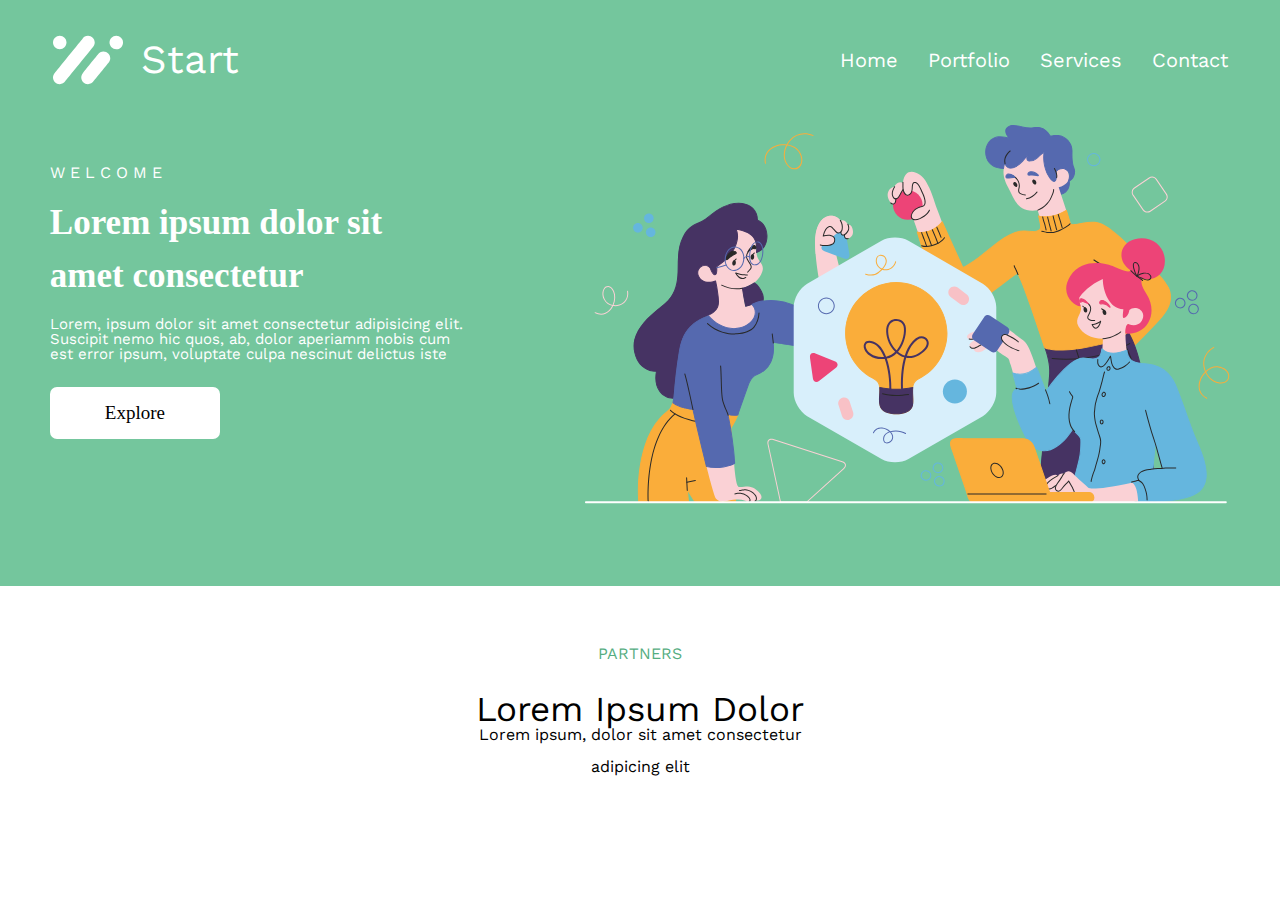
<file: index.html>
<!doctype html>
<html lang="en">

<head>
  <meta charset="UTF-8" />
  <meta name="viewport" content="width=device-width, initial-scale=1.0" />
  <title>Document</title>
  <link rel="preconnect" href="https://fonts.googleapis.com" />
  <link rel="preconnect" href="https://fonts.gstatic.com" crossorigin />
  <link
    href="https://fonts.googleapis.com/css2?family=Hind+Mysuru:wght@300;400;500;600;700&family=Lato:ital,wght@0,100;0,300;0,400;0,700;0,900;1,100;1,300;1,400;1,700;1,900&family=Poppins:ital,wght@0,100;0,200;0,300;0,400;0,500;0,600;0,700;0,800;0,900;1,100;1,200;1,300;1,400;1,500;1,600;1,700;1,800;1,900&family=Work+Sans:ital,wght@0,100..900;1,100..900&display=swap"
    rel="stylesheet" />
  <link rel="stylesheet" href="reset.css" />
  <link rel="stylesheet" href="style.css" />
</head>

<body>
  <div class="hed-sect">
  <header>
    <h1>
      <img src="logo.svg" alt="" />
      Start
    </h1>

    <nav>
      <ul>
        <li>
          <a href="#">Home</a>
        </li>
        <li>
          <a href="#">Portfolio</a>
        </li>
        <li>
          <a href="#">Services</a>
        </li>
        <li>
          <a href="#">Contact</a>
        </li>
      </ul>
    </nav>
  </header>

  <section class="header-bot">
    <div class="welcome">
      <h2 class="wel">WELCOME</h2>
      <h3 class="left-text">Lorem ipsum dolor sit <br>amet consectetur</h3>
      <h4 class="grey-text">Lorem, ipsum dolor sit amet consectetur adipisicing elit. Suscipit nemo hic quos, ab, dolor aperiamm nobis cum est error ipsum, voluptate culpa nescinut delictus iste</h4>
      <button class="first-btn"><h4 class="btn-text">Explore</h4></button>
    </div>
    <div class="group">
      <img src="group.svg" alt="group" class="right-img">
    </div>
  </section>

</div>

<section class="partners">
  <h2 class="partners-text">PARTNERS</h2>
  <h3 class="text-lorem">Lorem Ipsum Dolor</h3>
  <h3>Lorem ipsum, dolor sit amet consectetur</h3>
  <br>
  <h3>adipicing elit</h3>
</section>

</body>

</html>
</file>
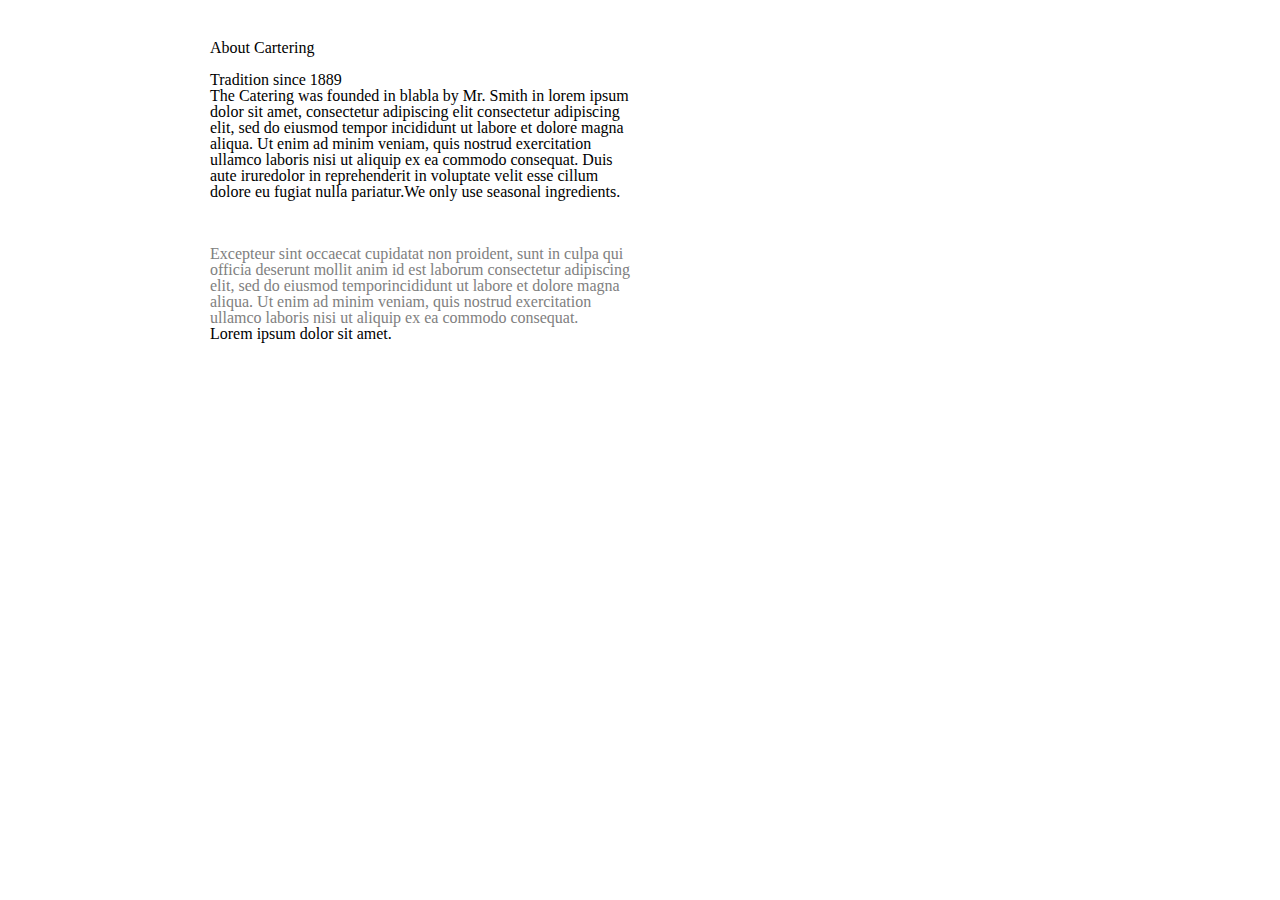
<file: burger/index.html>
<!DOCTYPE html>
<html lang="en">
<head>
    <meta charset="UTF-8">
    <meta name="viewport" content="width=device-width, initial-scale=1.0">
    <title>Document</title>
    <link rel="stylesheet" href="style.css">
    <link rel="stylesheet" href="reset.css">
</head>
<body>
    <!-- <header>
        <nav>
            <ul>
                <li><a href="#" class="items">Gurmet au Catering</a></li>
                <li><a href="#"  class="items">About</a></li>
                <li><a href="#"  class="items"> Menu</a></li>
                <li><a href="#"  class="items">Contact</a></li>
            </ul>
        </nav>
    </header> -->

   <section class="about">
    <!-- <img src="https://www.w3schools.com/w3images/tablesetting2.jpg" alt="">
    <h2>About Catering</h2> -->
    <h2>About Cartering</h2>
    <br>
    <h3>Tradition since 1889</h3>
    <p class="text-about">The Catering was founded in blabla by Mr. Smith in lorem ipsum dolor sit amet, consectetur adipiscing elit consectetur adipiscing elit, sed do eiusmod tempor incididunt ut labore et dolore magna aliqua. Ut enim ad minim veniam, quis nostrud exercitation ullamco laboris nisi ut aliquip ex ea commodo consequat. Duis aute iruredolor in reprehenderit in voluptate velit esse cillum dolore eu fugiat nulla pariatur.We only use seasonal ingredients.</p>
    <br>
    <p class="grey-text">Excepteur sint occaecat cupidatat non proident, sunt in culpa qui officia deserunt mollit anim id est laborum consectetur adipiscing elit, sed do eiusmod temporincididunt ut labore et dolore magna aliqua. Ut enim ad minim veniam, quis nostrud exercitation ullamco laboris nisi ut aliquip ex ea commodo consequat.</p>
    <p>Lorem ipsum dolor sit amet.</p>
   </section>
</body>
</html>
</file>
<file: style.css>
body {
    /* background-color: #74C69D; */
    font-family: "Work Sans", serif;
    color: #fff;
}

header {
    margin: 0 auto;
    padding-top: 35px;
    max-width: 1175px;
    display: flex;
    align-items: center;
    justify-content: space-between;
    font-size: 400px;
}


.hed-sect{
    height: 586px;
    background-color: #74C69D ;
}

h1 {
    display: flex;
    align-items: center;
    gap: 18px;
    font-size: 40px;
}

ul {
    display: flex;
    gap: 30px;
    font-size: 20px;
}

.header-bot{   
    margin: 20px;
    display: flex;
    justify-content: space-between;
    max-width: 1180.28px;
    margin: 0 auto;
}

.wel{
    letter-spacing: 5px;
    margin-bottom: 16px;
}

.welcome{
    max-width: 416px;
    padding-top: 80px;
}

.left-text{
    font-size: 35px;
    font-weight: bold;
    margin-bottom: 15px;
    line-height: 1.5;
    font-family: "Crimson Text";
}

.first-btn{
  margin-top: 25px;
    color: black;
    background-color: white;
    border: none;
  padding: 15px 32px;
  text-align: center;
  text-decoration: none;
  display: inline-block;
  font-size: 16px;
  border-radius: 7px;
  width: 170px;
}

.btn-text{
    text-align: center;
   font-size: 19px;
   font-family:  "Crimson Text" ;
}

.grey-text{
    font-size: 15px;
}


.right-img{
    margin-top: 40px;
}

.partners{
    color: black;
    margin-top: 60px;
    text-align: center;
}


.partners-text{
   color: #55ad81;
   padding-bottom:30px;
}


.text-lorem{
    font-size: 35px;
}
</file>
<file: burger/style.css>
body{
    margin: 20px;
}

/* 
header{
    max-width: 100%;
} */

ul{
    
    background-color: white;
    color: black;
    height: 47px;
    display: flex;
    justify-content: space-between;
    position: fixed;
}


.about{
    padding-left: 170px;
    margin: 40px;
    display: block;
    width: 600px;
    justify-content: space-between;
}

/* img{
    width: 500px;
} */



.text-about{
    margin-bottom: 30px;
}

.grey-text{
    color: grey;
}


@media (max-width: 800px) {
    
}
</file>
